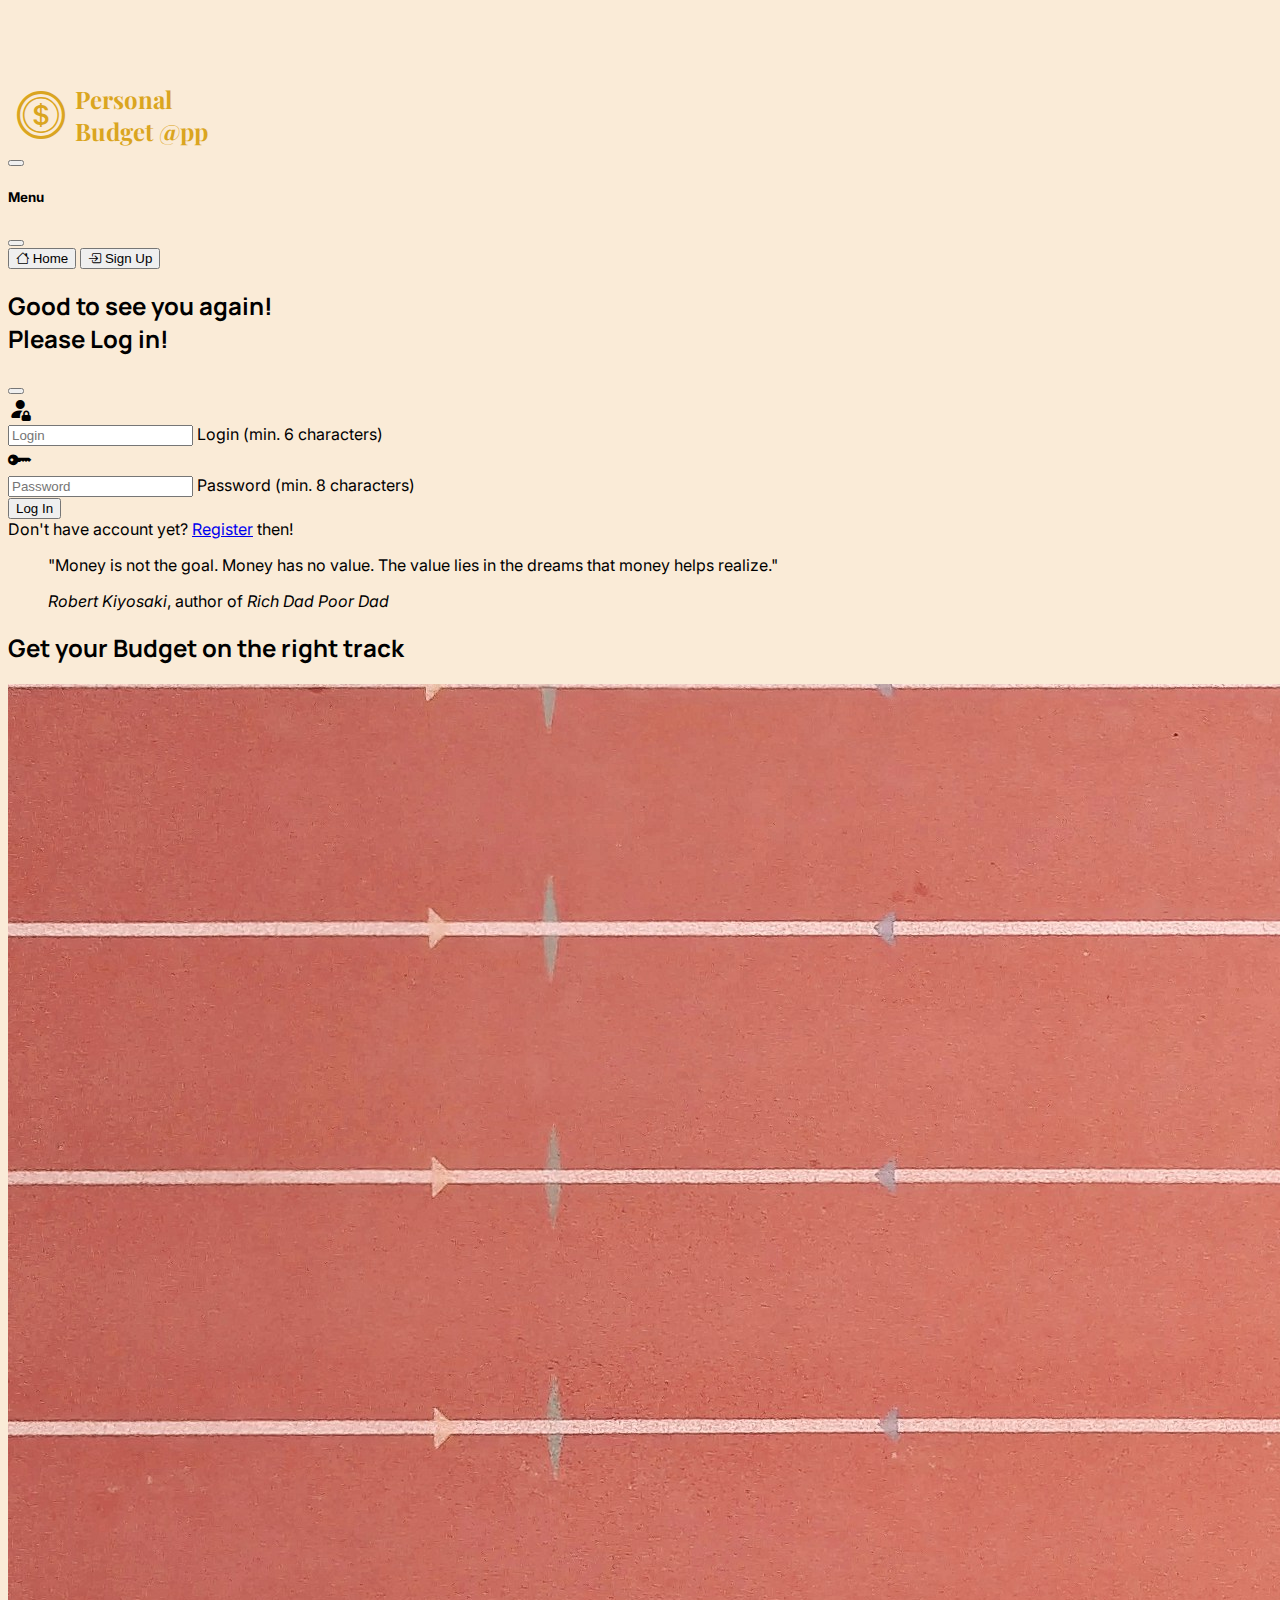
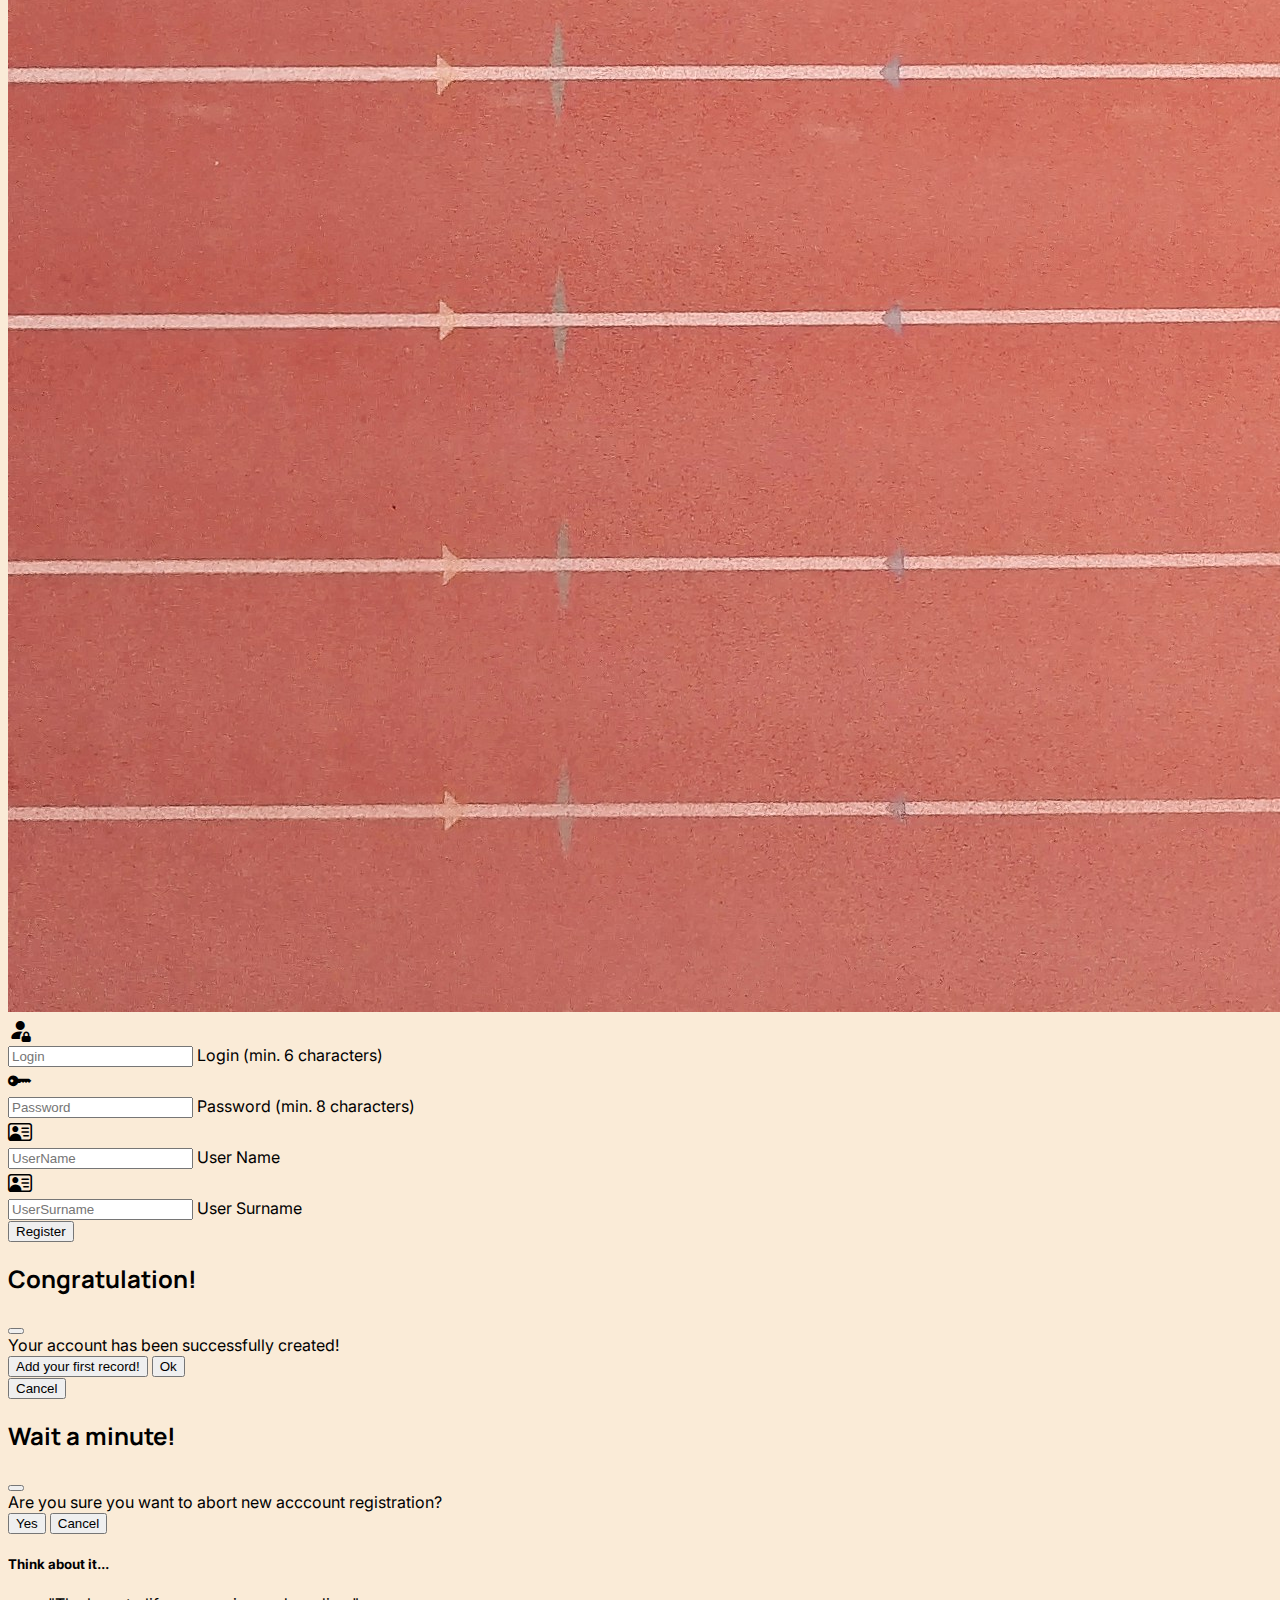
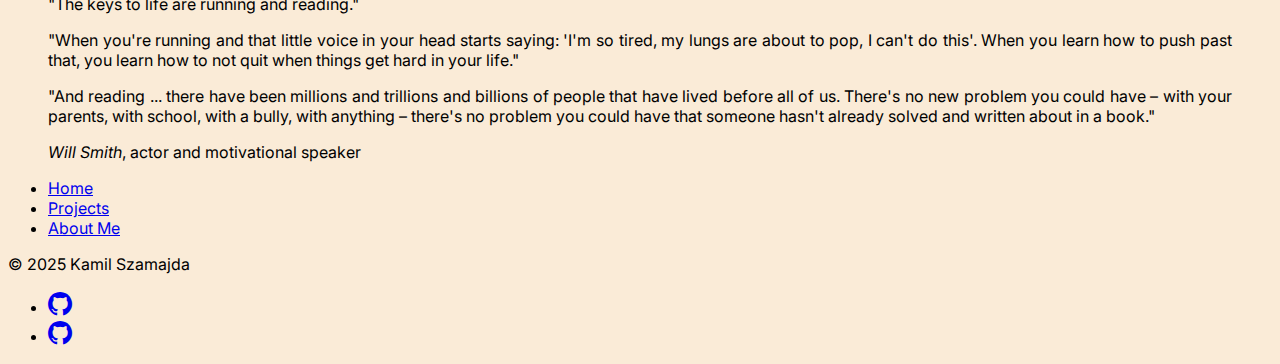
<file: registration.html>
<!DOCTYPE html>
<html lang="en">

<head>
  <meta charset="UTF-8" />
  <meta name="viewport" content="width=device-width, initial-scale=1.0" />
  <title>Registration</title>

  <!-- Boostrap -->
  <link href="https://cdn.jsdelivr.net/npm/bootstrap@5.3.6/dist/css/bootstrap.min.css" rel="stylesheet"
    integrity="sha384-4Q6Gf2aSP4eDXB8Miphtr37CMZZQ5oXLH2yaXMJ2w8e2ZtHTl7GptT4jmndRuHDT" crossorigin="anonymous" />
  <!-- Bootstrap Icons -->
  <link href="https://cdn.jsdelivr.net/npm/bootstrap-icons@1.10.5/font/bootstrap-icons.css" rel="stylesheet" />
  <!-- Google Fonts -->
  <link
    href="https://fonts.googleapis.com/css2?family=Fira+Mono&family=Inter:wght@400;600&family=Manrope:wght@400;600&family=Playfair+Display:wght@400;600&display=swap"
    rel="stylesheet" />

  <!-- CSS fonts -->
  <link rel="stylesheet" href="./styles.css" />
</head>

<body>
  <header>
    <!-- Navbar -->
    <nav class="navbar fixed-top navbar-expand-lg navbar-dark bg-dark" aria-label="Offcanvas navbar large">
      <div class="container-fluid">
        <a id="logo-container" href="./index.html">
          <i id="logo-icon" class="bi bi-coin"></i>
          <h1>Personal Budget @pp</h1>
        </a>
        <button class="navbar-toggler" type="button" data-bs-toggle="offcanvas" data-bs-target="#offcanvasNavbar2"
          aria-controls="offcanvasNavbar2" aria-label="Toggle navigation">
          <span class="navbar-toggler-icon"></span>
        </button>
        <div class="offcanvas offcanvas-end text-bg-dark" tabindex="-1" id="offcanvasNavbar2"
          aria-labelledby="offcanvasNavbar2Label">
          <div class="offcanvas-header">
            <h5 class="offcanvas-title" id="offcanvasNavbar2Label">
              Menu
            </h5>
            <button type="button" class="btn-close btn-close-white" data-bs-dismiss="offcanvas"
              aria-label="Close"></button>
          </div>
          <div class="offcanvas-body d-flex justify-content-lg-end  flex-column flex-lg-row">
            <button class="btn btn-outline-success m-1" type="submit" onclick="window.open('./index.html', '_parent')">
              <i class="bi bi-house"></i>
              Home
            </button>
            <button class="btn btn-outline-success m-1" type="button"
              onclick="document.querySelector('#offcanvasNavbar2 .btn-close')?.click()" data-bs-toggle="modal"
              data-bs-target="#signup-modal">
              <i class="bi bi-box-arrow-in-right"></i>
              Sign Up
            </button>
          </div>
        </div>
      </div>
    </nav>
    <!-- Sign Up Modal -->
    <div class="modal fade" id="signup-modal" tabindex="-1" aria-labelledby="signup-modal-label" aria-hidden="true">
      <div class="modal-dialog">
        <div class="modal-content">
          <div class="modal-header text-center">
            <h2 class="modal-title fs-5 w-100" id="signup-modal-label">Good to see you again! <br>
              Please Log in!</h2>
            <button type="button" class="btn-close" data-bs-dismiss="modal" aria-label="Close"></button>
          </div>
          <div class="modal-body">
            <form>
              <div class="input-group flex-nowrap mb-2">
                <i class="bi bi-person-fill-lock input-group-text icon-size"></i>
                <div class="form-floating"> <input type="text" class="form-control" id="userLoginModal"
                    placeholder="Login">
                  <label for="userLoginModal">Login (min. 6 characters)</label>
                </div>
              </div>

              <div class="input-group flex-nowrap mb-2">
                <i class="bi bi-key-fill input-group-text icon-size"></i>
                <div class="form-floating"> <input type="text" class="form-control" id="userPasswordModal"
                    placeholder="Password">
                  <label for="userPasswordModal">Password (min. 8 characters)</label>
                </div>
              </div>
            </form>

            <button type="button" class="btn btn-primary w-100" data-bs-dismiss="modal"
              onclick="window.open('./balance.html', '_parent')">Log In</button>

            <div class="mt-3">
              <span>Don't have account yet? <a class="text-decoration-none" href="./registration.html">Register</a>
                then!</span>
            </div>

          </div>

          <div class="modal-footer">
            <figure class="border-start border-4 ps-3">
              <p class="fw-bold pb-2">
                "Money is not the goal. Money has no value. The value lies in the dreams that money helps
                realize."
              </p>
              <figcaption class="blockquote-footer">
                <cite class="fst-italic">Robert Kiyosaki</cite>, author of <em>Rich Dad Poor Dad</em>
              </figcaption>
            </figure>
          </div>

        </div>
      </div>
    </div>
  </header>

  <!-- Główna treść strony -->
  <article>
    <h2 class="my-3 fw-normal text-center">Get your Budget on the right track</h2>

    <div class="container col-md-6 form-container">
      <!-- Img thanks to https://unsplash.com/photos/group-of-people-running-on-stadium-atSaEOeE8Nk -->
      <img src="./images/steven-lelham-atSaEOeE8Nk-unsplash.jpg" alt="group of people running on stadium"
        class="w-100 mb-3 rounded-2">

      <form>
        <div class="input-group flex-nowrap mb-2">
          <i class="bi bi-person-fill-lock input-group-text icon-size"></i>
          <div class="form-floating"> <input type="text" class="form-control" id="userLoginForm" placeholder="Login">
            <label for="userLoginForm">Login (min. 6 characters)</label>
          </div>
        </div>

        <div class="input-group flex-nowrap mb-2">
          <i class="bi bi-key-fill input-group-text icon-size"></i>
          <div class="form-floating"> <input type="text" class="form-control" id="userPasswordForm"
              placeholder="Password">
            <label for="userPasswordForm">Password (min. 8 characters)</label>
          </div>
        </div>

        <div class="input-group flex-nowrap mb-2">
          <i class="bi bi-person-vcard input-group-text icon-size"></i>
          <div class="form-floating"> <input type="text" class="form-control" id="userName" placeholder="UserName">
            <label for="userName">User Name</label>
          </div>
        </div>

        <div class="input-group flex-nowrap mb-2">
          <i class="bi bi-person-vcard input-group-text icon-size"></i>
          <div class="form-floating"> <input type="text" class="form-control" id="userSurname"
              placeholder="UserSurname">
            <label for="userSurname">User Surname</label>
          </div>
        </div>

        <div class="w-100 d-flex">
          <button class="btn btn-success w-50 py-2 me-1" data-bs-toggle="modal" data-bs-target="#registerModal"
            type="button">Register</button>

          <div class="modal fade" id="registerModal" tabindex="-1" aria-labelledby="registerModalLabel"
            aria-hidden="true">
            <div class="modal-dialog">
              <div class="modal-content">
                <div class="modal-header">
                  <h2 class="modal-title fs-5" id="registerModalLabel">Congratulation!</h2>
                  <button type="button" class="btn-close" data-bs-dismiss="modal" aria-label="Close"></button>
                </div>
                <div class="modal-body">
                  Your account has been successfully created!
                </div>
                <div class="modal-footer">
                  <button type="button" class="btn btn-primary"
                    onclick="window.open('./addExpense.html', '_parent')">Add your first record!</button>
                  <button type="button" class="btn btn-secondary" data-bs-dismiss="modal">Ok</button>
                </div>
              </div>
            </div>
          </div>

          <button class="btn btn-danger w-50 py-2 ms-1" data-bs-toggle="modal" data-bs-target="#cancelModal"
            type="button">Cancel</button>

          <div class="modal fade" id="cancelModal" tabindex="-1" aria-labelledby="cancelModalLabel" aria-hidden="true">
            <div class="modal-dialog">
              <div class="modal-content">
                <div class="modal-header">
                  <h2 class="modal-title fs-5" id="cancelModalLabel">Wait a minute!</h2>
                  <button type="button" class="btn-close" data-bs-dismiss="modal" aria-label="Close"></button>
                </div>
                <div class="modal-body">
                  Are you sure you want to abort new acccount registration?
                </div>
                <div class="modal-footer">
                  <button type="button" class="btn btn-secondary">Yes</button>
                  <button type="button" class="btn btn-primary" data-bs-dismiss="modal">Cancel</button>
                </div>
              </div>
            </div>
          </div>

        </div>
      </form>
    </div>
  </article>

  <section>
    <div class="container mt-5">
      <h5 class="text-center">Think about it...</h5>
      <figure class="text-center quote-allignment" id="quote-allignment">
        <p class="fw-bold">
          "The keys to life are running and reading."
        </p>
        <p class="pb-2 quote-justify-allignment">
          "When you're <span class="fw-bold">running</span> and that little voice in your head starts saying: 'I'm so
          tired, my lungs are about to pop, I can't do this'. When you learn how to push past that, you learn how to not
          quit when things get hard in your life."
        </p>
        <p class="pb-2 quote-justify-allignment">
          "And <span class="fw-bold">reading</span> ... there have been millions and trillions and billions of people
          that have lived before all of us. There's no new problem you could have – with your parents, with school, with
          a bully, with anything – there's no problem you could have that someone hasn't already solved and written
          about in a book."
        </p>
        <figcaption class="blockquote-footer  quote-justify-allignment">
          <cite class="fst-italic">Will Smith</cite>, actor and motivational speaker
        </figcaption>
      </figure>
    </div>
  </section>

  <!-- footer -->
  <div class="container">
    <footer class="pt-3 mt-4">
      <ul class="nav justify-content-center border-top">
        <li class="nav-item"><a href="./index.html" class="nav-link px-2 text-body-secondary">Home</a></li>
        <li class="nav-item"><a href="#" class="nav-link px-2 text-body-secondary">Projects</a></li>
        <li class="nav-item"><a href="#" class="nav-link px-2 text-body-secondary">About Me</a></li>
      </ul>
      <p class="text-center text-body-secondary m-0 mt-1">© 2025 Kamil Szamajda</p>
      <ul class="justify-content-center list-unstyled d-flex">
        <li class="ms-3"><a class="text-body-secondary" href="https://github.com/Marionmancer" target="_blank"
            aria-label="Github"><i class="bi bi-github icon-size">
            </i></a></li>
        <li class="ms-3"><a class="text-body-secondary" href="https://github.com/Marionmancer" target="_blank"
            aria-label="Github"><i class="bi bi-github icon-size">
            </i></a></li>
      </ul>
    </footer>
  </div>

  <script src="https://cdn.jsdelivr.net/npm/bootstrap@5.3.6/dist/js/bootstrap.bundle.min.js"
    integrity="sha384-j1CDi7MgGQ12Z7Qab0qlWQ/Qqz24Gc6BM0thvEMVjHnfYGF0rmFCozFSxQBxwHKO"
    crossorigin="anonymous"></script>
</body>

</html>
</file>
<file: styles.css>
body {
  background-color:antiquewhite;
  font-family: 'Inter', sans-serif;
  padding-top: 75px;
}

h2, h3 {
  font-family: 'Manrope', sans-serif;
}

#logo-container{
  display: flex;
  width: 200px;
  align-items: center;
  /* border: 2px goldenrod solid; */
  border-radius: 5px;
  color: goldenrod;
  font-family: 'Playfair Display', serif;
  text-decoration: none;
}

#logo-icon{
  font-size: 3rem;
  display: flex;
  justify-content: center;
  flex: 1; 
}

#logo-container > h1{
  flex: 2;
  font-size: 1.5rem;
  margin: 0;
}

.icon-size{
  font-size: 24px;
}

.form-container{
  max-width: 500px;
}

.quote-justify-allignment{
  text-align: justify;
}

.text-right-allignt{
  text-align: right;
}

.monetary-values{
  font-family: 'Fira Mono', monospace;
}

.bg-transparent{
  background-color: transparent;
  border: none;
}

.table-transparent,
.table-transparent th,
.table-transparent td {
  background-color: transparent;
}


@media (max-width: 540px) {
  .dynamic-text {
    font-size: clamp(0.75rem, 2.5vw, 1.5rem);;
    white-space: nowrap;
    overflow: hidden;
    text-overflow: ellipsis;
  }

  .dynamic-text-big {
    font-size: clamp(0.875rem, 4vw, 2rem);;
    white-space: nowrap;
    overflow: hidden;
    text-overflow: ellipsis;
  }
}
</file>
